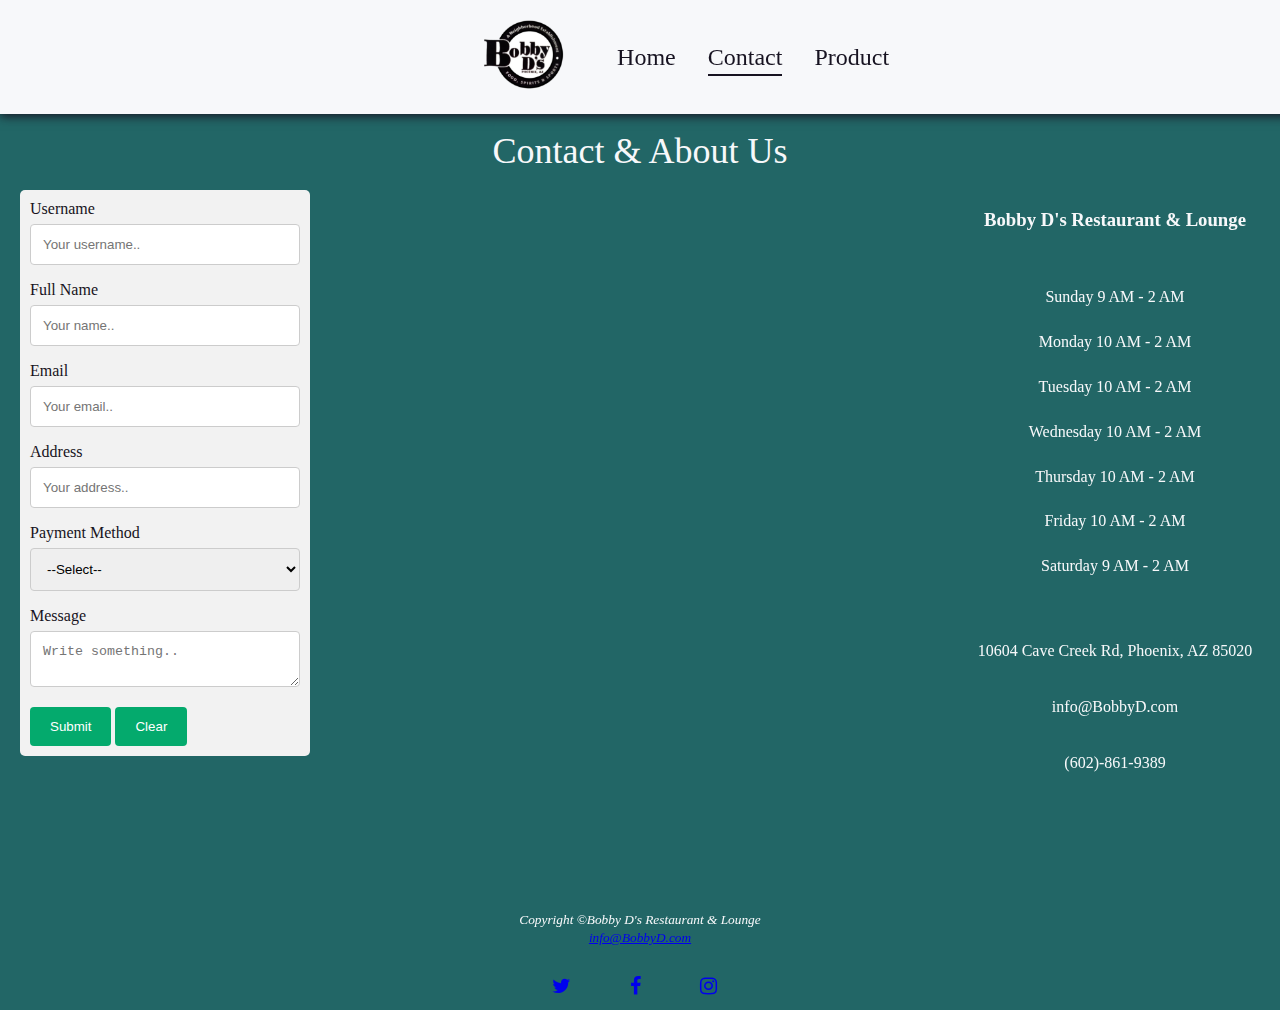
<file: contact/contact.html>
<!DOCTYPE html>


<html lang="en">

<head>
    <title> Bobby D's Contact Page</title>
    <link rel="stylesheet" href="contact.css">
    <link rel="stylesheet" href="https://cdnjs.cloudflare.com/ajax/libs/font-awesome/4.7.0/css/font-awesome.min.css">
    <script src="contact.js"></script>
</head>

<body>
    <div>
        <nav>
            <ul>
                <li>
                    <img src="../assets/logo.png" alt="Bobby D restaurant logo" class="logo">
                </li>
                <li>
                    <a href="../index.html">Home</a>
                </li>
                <li>
                    <a href="contact.html">Contact</a>

                </li>
                <li>
                    <a href="../product/product.html">Product</a>
                </li>
            </ul>
        </nav>
    </div>

    <div class="container">
        <div class="header">Contact & About Us</div>
        <div class="content-large">
            <div class="divform">
                <form action="https://formspree.io/f/mwkdjppv" method="post">
                    <label for="uname">Username</label>
                    <input type="text" id="uname" name="uname" placeholder="Your username..">
                    <label for="fname">Full Name</label>
                    <input type="text" id="fname" name="fname" placeholder="Your name..">

                    <label for="email">Email</label>
                    <input type="text" id="email" name="email" placeholder="Your email..">

                    <label for="Address">Address</label>
                    <input type="text" id="Address" name="Address" placeholder="Your address..">

                    <label for="paymentMethod">Payment Method</label>
                    <select id="paymentMethod" name="paymentMethod">
                        <option value="Select">--Select--</option>
                        <option value="Cash">Cash</option>
                        <option value="Visa">Visa</option>
                        <option value="Mastercard">Mastercard</option>
                        <option value="American-Express">American Express</option>
                    </select>

                    <label for="message">Message</label>
                    <textarea id="message" name="message" placeholder="Write something.."
                        style="height:100%"></textarea>


                    <input type="submit" value="Submit">
                    <input type="reset" id="clear-button" value="Clear">
                </form>
            </div>

        </div>
        <div class="content-small1">
            <iframe
                src="https://www.google.com/maps/embed?pb=!1m18!1m12!1m3!1d13295.480402565188!2d-112.06708314044585!3d33.582721825775444!2m3!1f0!2f0!3f0!3m2!1i1024!2i768!4f13.1!3m3!1m2!1s0x872b6d86ea536c35%3A0x75039824e841318f!2sBobby%20D&#39;s%20Restaurant%20%26%20Lounge!5e0!3m2!1sen!2sus!4v1699826067243!5m2!1sen!2sus"
                width="600" height="450" style="border:0; border-radius: 4px;" allowfullscreen="" loading="lazy"
                referrerpolicy="no-referrer-when-downgrade"></iframe>
        </div>
        <div class="content-small2">
            <h3 class="hours-title">Bobby D's Restaurant & Lounge </h3>
            <br>
            <p class="hours">Sunday 9 AM - 2 AM</p>
            <p class="hours">Monday 10 AM - 2 AM</p>
            <p class="hours">Tuesday 10 AM - 2 AM</p>
            <p class="hours">Wednesday 10 AM - 2 AM</p>
            <p class="hours">Thursday 10 AM - 2 AM</p>
            <p class="hours">Friday 10 AM - 2 AM</p>
            <p class="hours">Saturday 9 AM - 2 AM</p>
            <br>
            <p class="hours-address">10604 Cave Creek Rd, Phoenix, AZ 85020</p>
            <p class="hours-address">info@BobbyD.com</p>
            <p class="hours-address">(602)-861-9389</p>

        </div>
        <div class="footer">

            <p><i><small>Copyright &copy;Bobby D's Restaurant & Lounge<br>
                        <a href="mailto:syawalka@asu.edu">info@BobbyD.com</a>
                        <br>
                    </small></i></p>
            <div class="socialMediaLinks">
                <small>
                    <i>
                        <a href="https://twitter.com" class="fa fa-twitter" target="_blank"></a>
                        <a href="https://facebook.com" class="fa fa-facebook-f" target="_blank"></a>
                        <a href="https://instagram.com" class="fa fa-instagram" target="_blank"></a>
                    </i></small>
            </div>



        </div>


    </div>




</body>


</html>
</file>
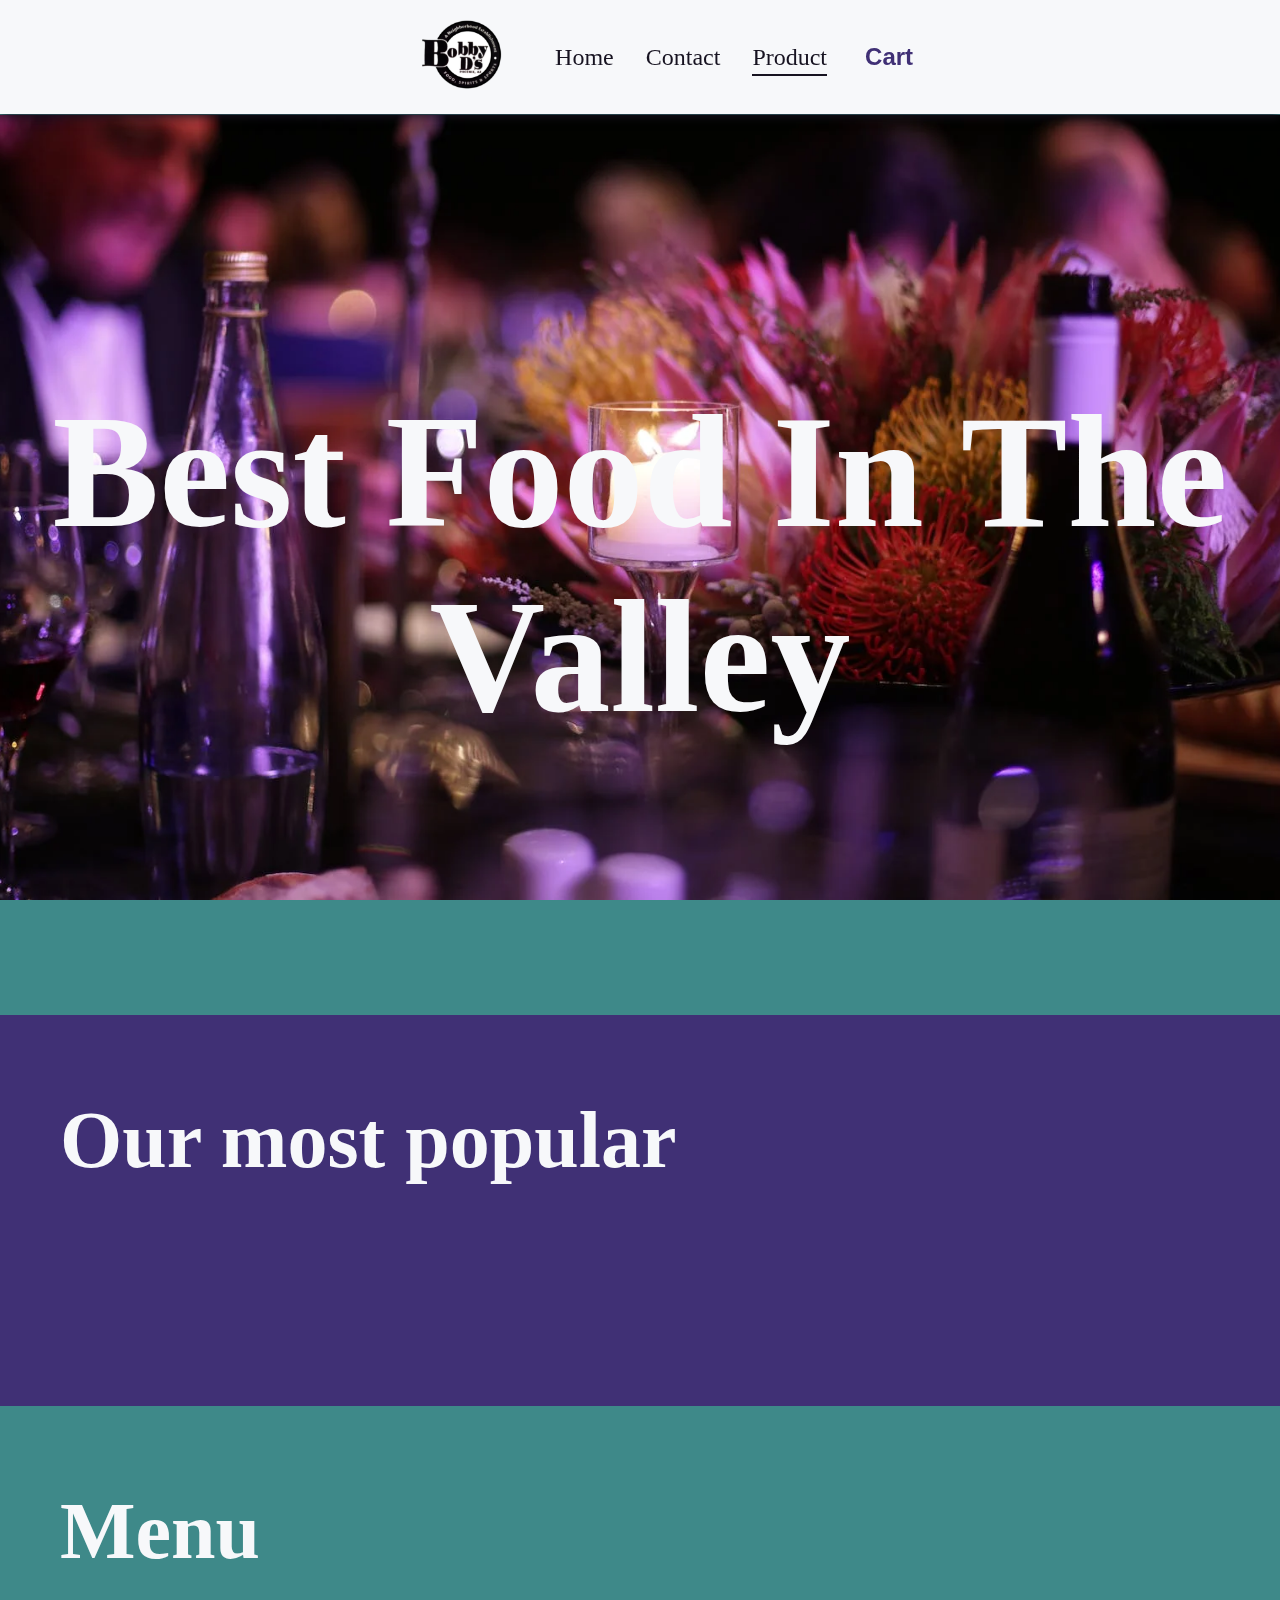
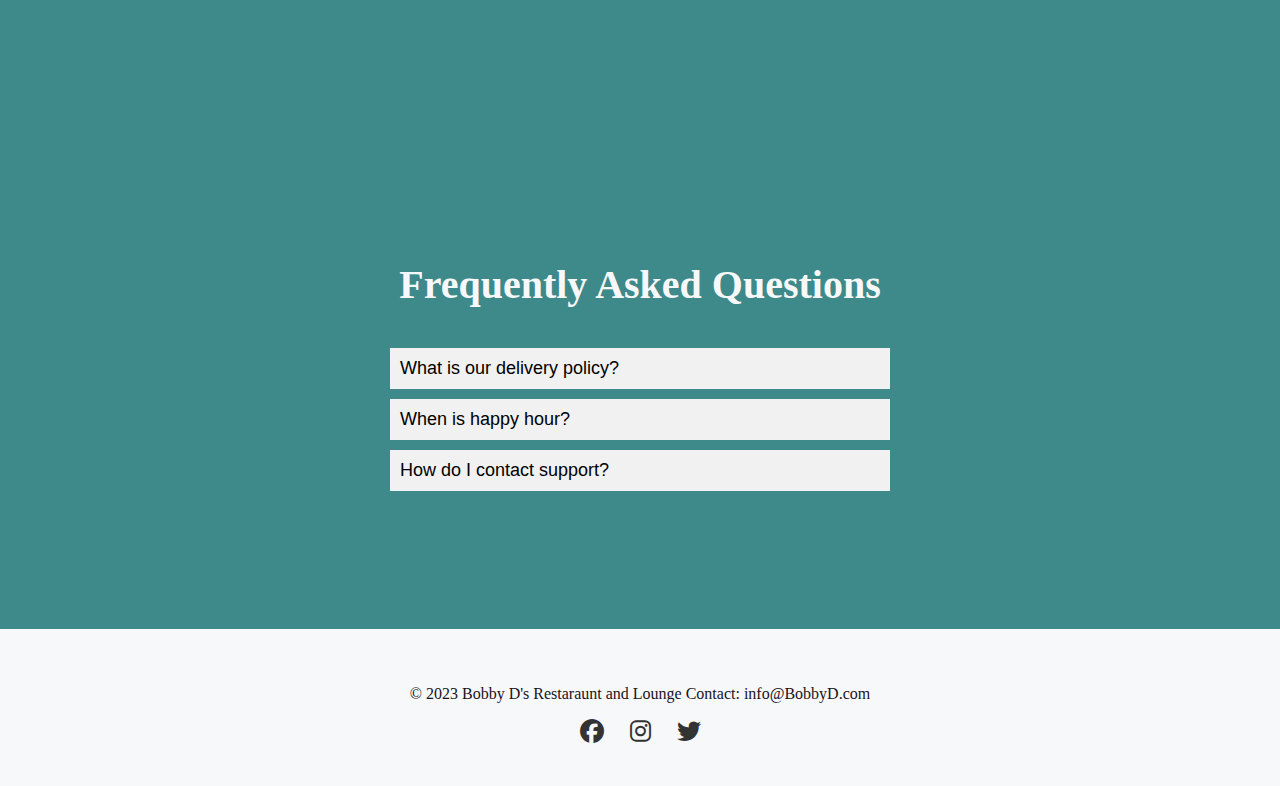
<file: product/product.html>
<!DOCTYPE html>
<html lang="en">

<head>
  <meta charset="UTF-8">
  <meta name="viewport" content="width=device-width, initial-scale=1.0">
  <title>Product</title>
  <link rel="stylesheet" href="https://cdnjs.cloudflare.com/ajax/libs/font-awesome/6.1.1/css/all.min.css">
  <link rel="stylesheet" href="product.css">
</head>

<body>
  <!-- Nav Bar -->
  <div>
    <nav>
      <ul>
        <li>
          <img src="../assets/logo.png" alt="Bobby D restaurant logo" class="logo">
        </li>
        <li>
          <a href="../index.html">Home</a>
        </li>
        <li>
          <a href="../contact/contact.html">Contact</a>

        </li>
        <li>
          <a href="product.html">Product</a>
        </li>
        <li>
          <button id="cart-btn">Cart</button>
        </li>
      </ul>
    </nav>
  </div>

  <!-- Hero -->
  <section id="hero">
    <div class="hero-image">
      <div class="hero-text">
        <h1>Best Food In The Valley</h1>
      </div>
    </div>
  </section>

  <!-- Cart -->
  <aside id="cart">
    <div class="cart-header">
      <h2>My Order</h2>
      <button id="close-cart" aria-label="Close cart">X</button>
    </div>
    <div class="cart-item-wrapper">
      <ul id="cart-items">
        <li id="order-email">
          <label for="email">enter email:</label>
          <input name="email" type="text" placeholder="example@mail.com" id="email">
        </li>
      </ul>
      <div class="subtotal">
        <h4>Subtotal</h4>
        <p>$0.00</p>
      </div>
      <div class="cart-section">
      </div>
      <div class="total">
      </div>
    </div>
    <div class="calc-wrapper">
      <button id="calc-total">Calculate Total</button>
      <button id="place-order">Place Order</button>
    </div>
  </aside>

  <section class="popular">
    <div class="wrapper extra-padding">
      <h1>Our most popular</h1>
      <div class="card-wrapper">
      </div>
    </div>
  </section>

  <section class="other-products">
    <div class="wrapper extra-padding">
      <h1>Menu</h1>
      <div class="card-wrapper menu">
      </div>
    </div>
  </section>

  <section id="faq">
    <div class="accordion-wrapper">
      <h2>Frequently Asked Questions</h2>
      <div class="accordion">
        <div class="accordion-item">
          <button class="accordion-button" type="button">
            What is our delivery policy?
          </button>
          <div class="accordion-content">
            <p>We are on doordash and ubereats</p>
          </div>
        </div>
        <div class="accordion-item">
          <button class="accordion-button" type="button">
            When is happy hour?
          </button>
          <div class="accordion-content">
            <p>Happy hours are everyday at 5pm-7pm</p>
          </div>
        </div>
        <div class="accordion-item">
          <button class="accordion-button" type="button">
            How do I contact support?
          </button>
          <div class="accordion-content">
            <p>Visit our support contact page or call 1-800-bobby-d</p>
          </div>
        </div>
      </div>
    </div>
  </section>

  <footer id="foot">
    <p>&copy; 2023 Bobby D's Restaraunt and Lounge Contact: info@BobbyD.com</p>
    <div class="social-media-icons">
      <a href="https://www.facebook.com/your-facebook-page" target="_blank"><i class="fab fa-facebook"></i></a>
      <a href="https://www.instagram.com/your-instagram-page" target="_blank"><i class="fab fa-instagram"></i></a>
      <a href="https://twitter.com/your-twitter-page" target="_blank"><i class="fab fa-twitter"></i></a>
      <!-- Add more social media links as needed -->
    </div>
  </footer>


  <script src="product.js"></script>

</body>

</html>
</file>
<file: contact/contact.css>
:root {
  --black: #171321;
  --blue: #2E4172;
  --white: #f7f8fa;
  --purple: #403075;
  --green: #3e8989;
  --aqua: #86fbfb;
  --font-size: 1.3rem;
  --mono: "Oxygen mono", monospace;
  --cambria: 'Cambria'
}


body {
  margin: 0;
  font-family: var(--cambria);
  margin: 110px 0 0 0;
  color: var(--white);
}

.container {
  width: 100vw;
  height: 100vh;
  display: grid;
  background-color: #226666;

  grid-template-columns: 1fr 1fr 1fr;
  grid-template-rows: 50px 1fr 1fr 100px;

  gap: 10px;

  padding: 10px;
  box-sizing: border-box;
}

.container div {
  padding: 10px;
  /* border: 1px solid #000000; */
}

.header {
  grid-column-start: 1;
  grid-column-end: 4;
  text-align: center;
  font-size: 36px;
  /* font: ; TODO */

}

.content-large {
  grid-row-start: 2;
  grid-row-end: span 2;
  grid-column-start: 1;
  grid-column-end: 2;
}

.content-small1 {
  grid-row-start: 2;
  grid-row-end: span 2;
  grid-column-start: 2;
  grid-column-end: 3;
  border-radius: 4px;
}

.content-small2 {
  grid-row-start: 2;
  grid-row-end: span 2;
  grid-column-start: 3;
  grid-column-end: 3;
}



.footer {
  grid-column-start: 1;
  grid-column-end: span 3;
  background-color: #226666;
}

input[type=text],
select,
textarea {
  width: 100%;
  padding: 12px;
  border: 1px solid #ccc;
  border-radius: 4px;
  box-sizing: border-box;
  margin-top: 6px;
  margin-bottom: 16px;
  resize: vertical;
}

input[type=submit] {
  background-color: #04AA6D;
  color: white;
  align-items: center;
  padding: 12px 20px;
  border: none;
  border-radius: 4px;
  cursor: pointer;
}

input[type=submit]:hover {
  background-color: #45a049;
}

#clear-button {
  background-color: #04AA6D;
  color: white;
  align-items: center;
  padding: 12px 20px;
  border: none;
  border-radius: 4px;
  cursor: pointer;

}

.divform {
  border-radius: 5px;
  background-color: #f2f2f2;
  padding: 20px;
  color: var(--black);
}

.hours {
  text-align: center;
  line-height: 1.8;
}

.hours-title {
  text-align: center;
  font-style: normal;
}

.hours-address {
  line-height: 2.5;
  text-align: center;
}

/* .footer {
    text-align: center;
    padding: 20px;
  }
  
  .footer p {
    margin: 0 0 10px 0;
  } */

.footer {
  background-color: #226666;
  /* color: #ffffff; */
  text-align: center;
  padding: 20px;
  border: none;
}

.footer p {
  margin: 0 0 10px 0;
}

.socialMediaLinks a {
  font-size: 20px;
  margin: 0 10px 0 0;
  text-decoration: none;
  /* background-color: #226666; */
  padding: 10px;
  width: 40px;
  text-align: center;
  border-radius: 50%;
  border: none;
}

.logo {
  height: 78px;
  width: auto;
}

/* Navigation */

nav {
  position: fixed;
  top: 0;
  width: 100%;
  z-index: 2;

  padding: 1rem 1rem;
  margin: 0 auto;
  max-width: 2000px;
  background-color: var(--white);

  transition: top 0.3s;
  box-shadow: 0 2px 10px 0 var(--black);
}

nav ul {
  margin: 0;
  list-style: none;
  display: flex;
  flex-flow: row wrap;
  justify-content: center;
  align-items: center;
  gap: 2rem;
}


nav a {
  text-decoration: none;
  display: block;
  color: var(--black);
  font-size: 24px;

  position: relative;
}

nav a::after {
  content: '';
  position: absolute;
  bottom: -5px;
  left: 0;
  width: 100%;
  height: 2px;
  background-color: var(--black);
  transform: scaleX(0);
  transform-origin: right;
  transition: transform 0.3s ease;
}

nav a:hover::after,
nav a.active::after {
  transform: scaleX(1);
  transform-origin: left;
}

nav a.active {
  color: var(--black);
}

.nav-hidden {
  top: -160px;
}

.nav-visible {
  top: 0px;
}

/* Cart */

#cart-btn {
  background-color: transparent;
  border: none;
  color: var(--purple);
  font-size: 1.5rem;
  font-weight: 600;
}

#cart-btn:hover {
  cursor: pointer;
}
</file>
<file: product/product.css>
:root {
  --black: #171321;
  --blue: #2E4172;
  --white: #f7f8fa;
  --purple: #403075;
  --green: #3e8989;
  --aqua: #86fbfb;
  --font-size: 1.3rem;
  --mono: "Oxygen mono", monospace;
  --play: 'Playfair Display', serif;
  --cambria: 'cambria'
}


html {
  box-sizing: border-box;
  width: 100%;
}

*,
*::before,
*::after {
  box-sizing: inherit;
}

body {
  margin: 115px 0 0 0;
  background-color: var(--green);
  font-family: var(--cambria);
  height: 100%;
}

h1,
h2,
h3 {
  margin: 0;
  color: var(--aqua);
}

.hidden {
  display: none;
}

section {
  margin: 0 auto;

}

/* Hero section */
#hero {
  position: relative;
  overflow: hidden;
  height: 100vh;
  margin: 0;
}

.hero-image {
  background-image: url('../assets/bottle.jpeg');
  background-size: cover;
  background-position: center;
  background-attachment: fixed;
  height: 100%;
  width: 100%;
  position: relative;
  z-index: -1;
}

.hero-text {
  position: absolute;
  top: 50%;
  left: 50%;
  transform: translate(-50%, -50%);
  z-index: 1;
  color: var(--white);
  text-align: center;
  font-size: 80px;
  width: 100%;
}

.hero-text h1 {
  color: var(--white);
}

/* Cart */

#order-email {
  list-style: none;
}

#cart.cart-visible {
  transform: translateX(0);
}

#cart {
  position: fixed;
  top: 0;
  right: 0;
  width: 300px;
  height: 100%;
  background: var(--white);
  border-left: 1px solid rgb(101, 101, 101);
  transform: translateX(100%);
  transition: transform 0.3s ease-in-out;
  z-index: 100;
}


#cart.active {
  display: block;
}

.cart-header {
  display: flex;
  justify-content: space-between;
  margin: 20px
}

.cart-header>h2 {
  color: var(--blue);
  margin-top: 20px;
}

#close-cart {
  background: none;
  border: none;
  font-size: 1.5rem;
  cursor: pointer;
}

#cart.hidden {
  display: none;
}

#cart-btn {
  background-color: transparent;
  border: none;
  color: var(--purple);
  font-size: 1.5rem;
  font-weight: 600;
}

#cart-btn:hover {
  cursor: pointer;
}

#cart-items {
  margin: 0;
  padding: 20px 0 20px 0;
  height: auto;
  max-height: 80%;
}

.cart-item-wrapper {
  max-height: calc(100vh - 170px);
  overflow-y: auto;
  padding: 10px 20px;
}

#cart-items .item {
  list-style: none;
  background-color: var(--white);
  transition: background-color 0.3s;
  padding: 10px;

}

.item-container {
  display: flex;
  margin: 10px 0px 10px 0;
}

#cart-items .item:hover {
  background-color: #e4ebf9;
}

.item-container img {
  width: 100px;
  border-radius: 10px;
}

.item-container .cart-text {
  margin-top: 0;
  margin-left: 15px;
  text-align: left;
}

button.remove-item {
  background-color: transparent;
  border: None;
  cursor: pointer;
  padding: 0;

  font-size: 15px;
  color: var(--blue)
}

.cart-section {
  display: flex;
  padding: 10px;
  justify-content: space-between;
  position: relative;
  height: 50px;
}

div.subtotal {
  display: flex;
  padding: 10px;
  justify-content: space-between;
  position: relative;
  margin-top: 10px;
}

div.subtotal>* {
  margin: 0
}

div.subtotal::before {
  content: '';
  position: absolute;
  top: 0;
  background-color: var(--black);
  height: 1px;
  width: 100%;
}

.calc-wrapper {
  padding: 10px;
  display: flex;
  gap: 20px;

}

#calc-total,
#place-order {
  background-color: var(--green);
  border: none;
  color: var(--white);
  font-size: 20px;
  padding: 10px 20px;
  margin: 0 auto;
  display: block;
  cursor: pointer;
}


/* Logo */

.logo {
  height: 78px;
  width: auto;
}

/* Navigation */

nav {
  position: fixed;
  top: 0;
  width: 100%;
  z-index: 2;

  padding: 1rem 1rem;
  margin: 0 auto;
  max-width: 2000px;
  background-color: var(--white);

  transition: top 0.3s;
  box-shadow: 0 2px 10px 0 var(--black);
}

nav ul {
  margin: 0;
  list-style: none;
  display: flex;
  flex-flow: row wrap;
  justify-content: center;
  align-items: center;
  gap: 2rem;
}


nav a {
  text-decoration: none;
  display: block;
  color: var(--black);
  font-size: 24px;

  position: relative;
}

nav a::after {
  content: '';
  position: absolute;
  bottom: -5px;
  left: 0;
  width: 100%;
  height: 2px;
  background-color: var(--black);
  transform: scaleX(0);
  transform-origin: right;
  transition: transform 0.3s ease;
}

nav a:hover::after,
nav a.active::after {
  transform: scaleX(1);
  transform-origin: left;
}

nav a.active {
  color: var(--black);
}

.nav-hidden {
  top: -160px;
}

.nav-visible {
  top: 0px;
}

/* 3 Popular products */

#popular-products {
  margin: 2% auto 5% auto;
}

#popular-products>h2 {
  font-size: 40px;
  margin: 0 auto;
  text-align: center;
  margin-bottom: 20px;

}



table {
  color: var(--white);
  width: 100%;
  border-collapse: collapse;
  width: 600px;
  margin: 0 auto;
}

th,
td {
  border: 1px solid black;
  padding: 5px;
  text-align: left;
}

/* popular */
.popular {
  width: 100%;
  background-color: var(--purple);
}

.wrapper {
  margin: 0 auto;
  max-width: 1200px;
}

.extra-padding {
  padding: 80px 20px 200px 20px;
}

.wrapper>h1 {
  color: var(--white);
  font-size: 80px;
  text-align: start;
  margin-bottom: 20px;
}



/* card */
.card-wrapper,
.card-wrapper.menu {
  display: flex;
  justify-content: space-between;
  flex-wrap: wrap; 
}

.card {
  width: 300px;
  background-color: var(--white);
  box-shadow: 0px 4px 8px rgba(0, 0, 0, 0.2);
  margin: 10px;
  position: relative;
  border-radius: 10px;
}

.card h3 {
  color: var(--black);
  font-family: inherit;
  text-align: center;
}

.card img {
  width: 100%;
  display: block;
  border-radius: 5px 5px 0 0;
  max-height: 300px;
}

.quantity-wrapper {
  display: flex;
  align-items: center;
  justify-content: center;
  gap: 10px;
  margin: 20px 0;
}

.quantity {
  font-size: 1.5rem;
}

.add-to-order {
  background-color: var(--blue);
  color: var(--white);
  border: none;
  padding: 10px 20px;
  font-size: 1rem;
  cursor: pointer;
  width: 100%;
  box-sizing: border-box;
  transition: background-color 0.3s;
  border-radius: 0 0 5px 5px;
}

.increase-quantity,
.decrease-quantity {
  background-color: transparent;
  color: #232121;
  border: none;
  border-radius: 50%;
  width: 50px;
  height: 50px;
  cursor: pointer;
  outline: none;
  text-align: center;
  line-height: 50px;
  font-size: 16px;
  transition: background-color 0.3s;
}

.increase-quantity:hover,
.decrease-quantity:hover {
  background-color: #e4e3e3;
}

/* Accordion FAQ */

#faq {
  margin: 5% auto 10% auto;
}

#faq h2 {
  margin-bottom: 20px;
  font-size: 40px;
  text-align: center;
  color: var(--white);
}

.accordion {
  width: 300px;
}

.accordion .accordion-item {
  margin-bottom: 10px;
}

.accordion-button {
  text-align: left;
  background: #f1f1f1;
  border: none;
  padding: 10px;
  cursor: pointer;
  transition: background-color 0.6s ease;

  font-size: 18px;
}

.accordion-button:hover,
.accordion-button.active {
  background-color: #ccc;
}

.accordion-content {
  max-height: 0;
  overflow: hidden;
  transition: max-height 0.6s ease;
  background-color: white;
  padding: 0 10px;

  font-size: 18px;

}

.accordion,
.accordion-content,
.accordion-button,
.accordion-wrapper {
  width: 500px;
}

.accordion-content p {
  margin: 10px 0;
  padding: 10px;
  border-top: 1px solid #eee;
}

.accordion-wrapper {
  display: flex;
  flex-direction: column;
  gap: 20px;
  margin: 0 auto;
}

#foot {
  padding: 40px;
  background-color: var(--white);
  color: var(--black);
  text-align: center;
}

.social-media-icons {
  font-size: 24px;
  margin-top: 10px;
}

.social-media-icons a {
  text-decoration: none;
  color: #333;
  margin: 0 10px;
}
</file>
